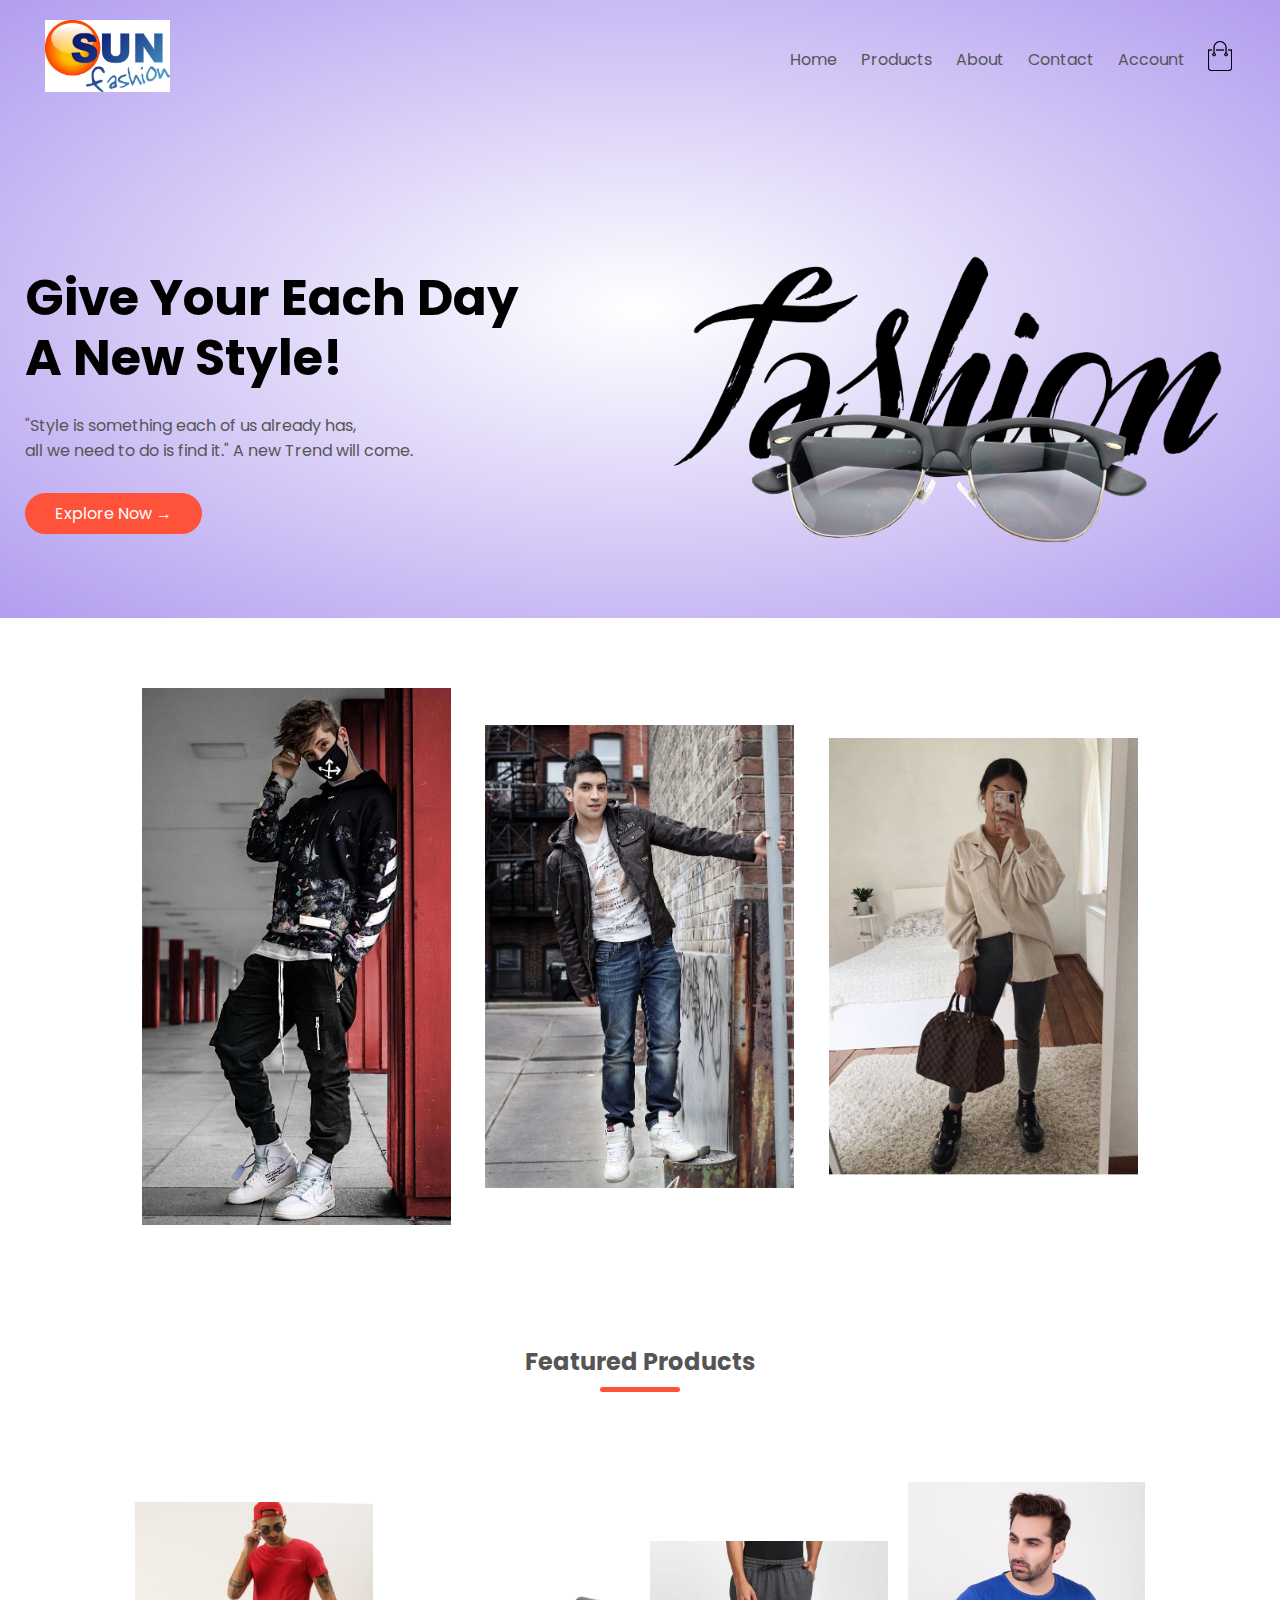
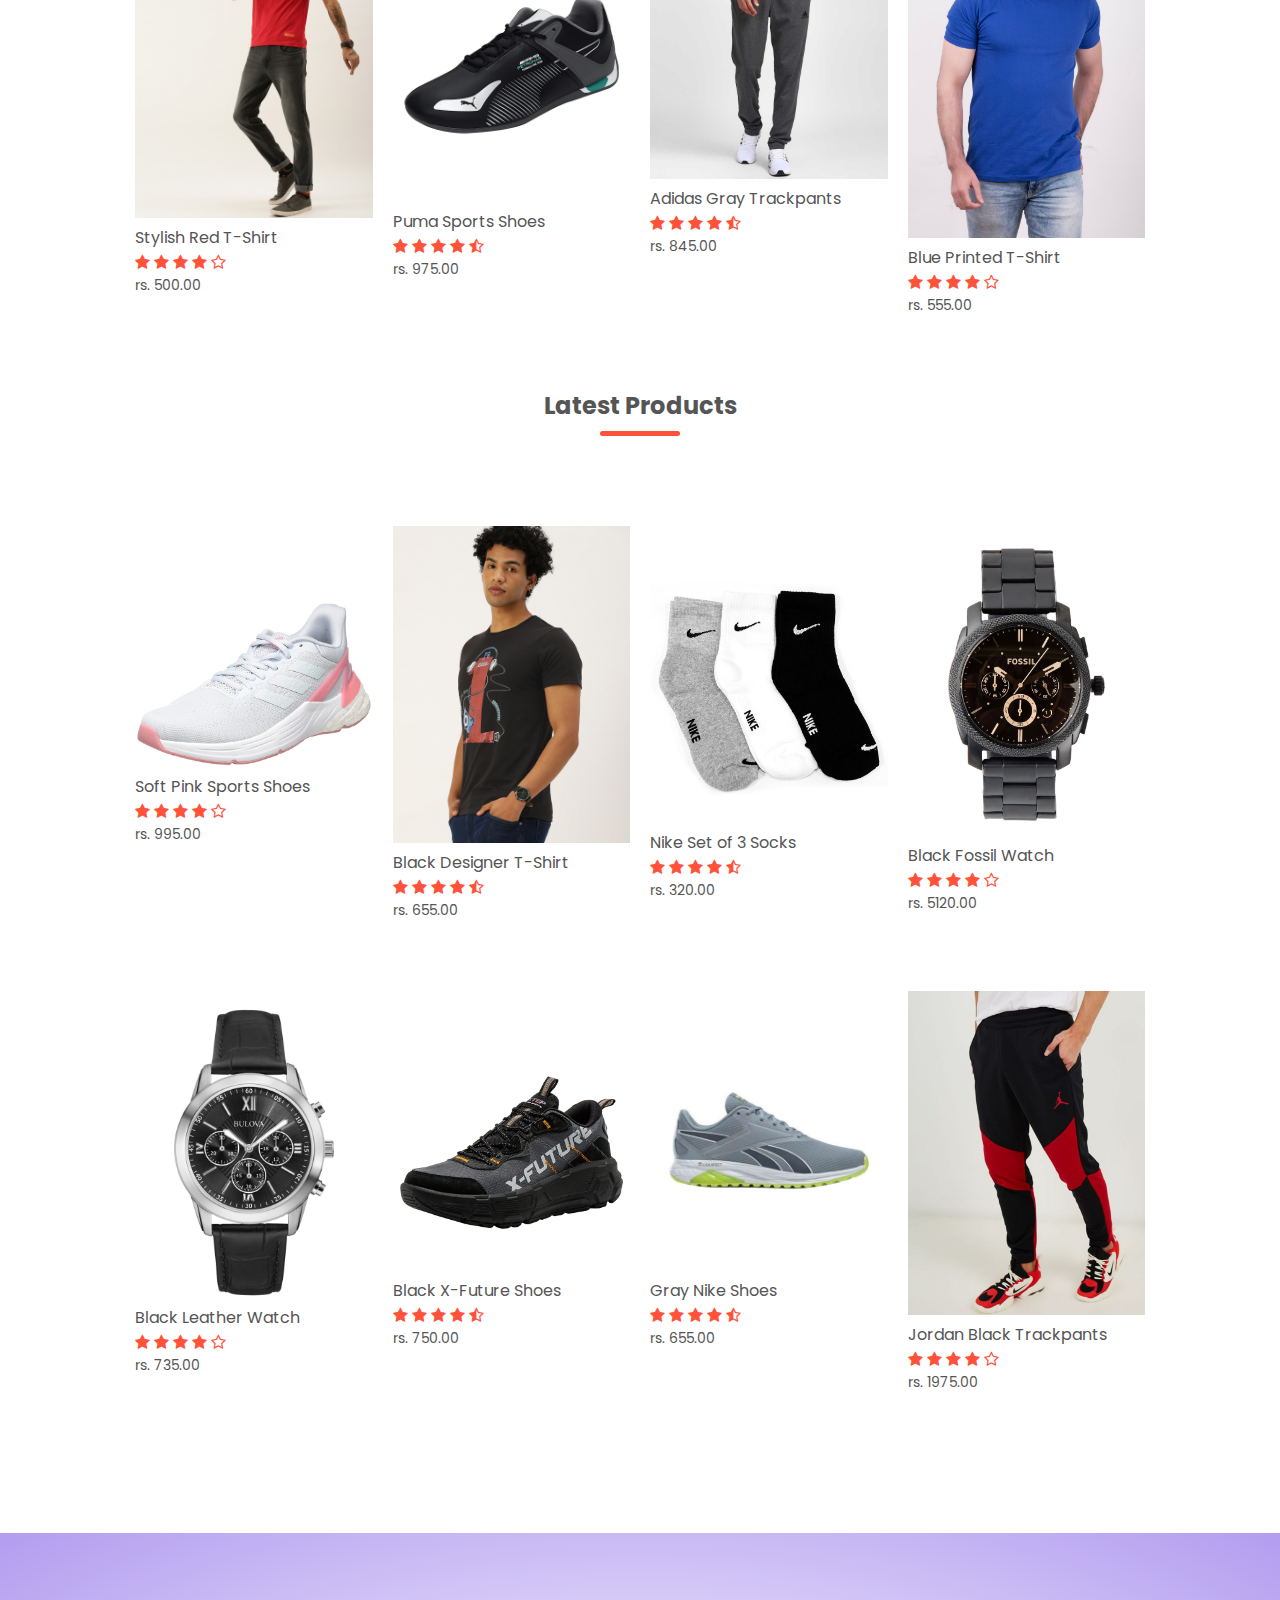
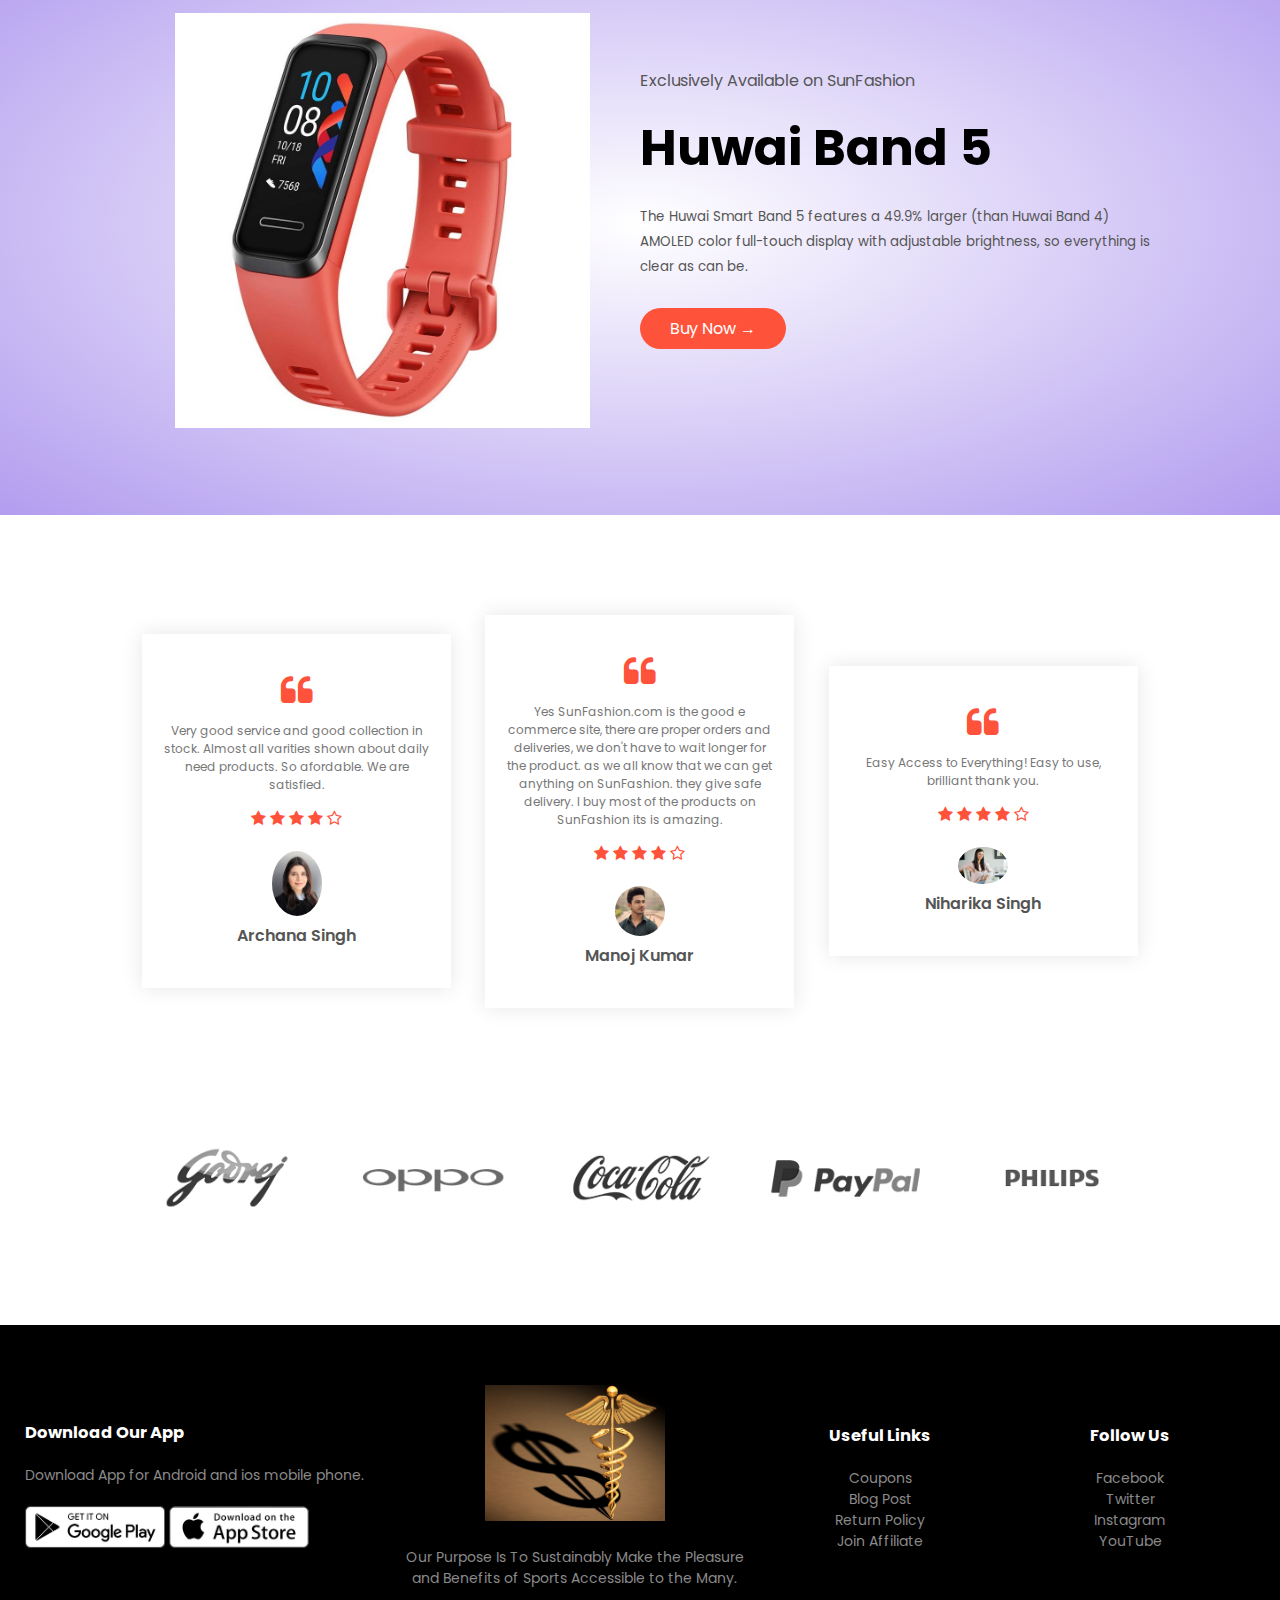
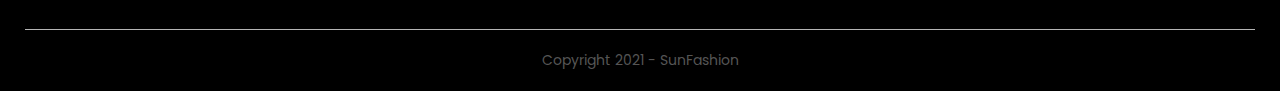
<file: index.html>
<!DOCTYPE html>
<html lang="en">
<head>
    <meta charset="UTF-8">
    <meta name="viewport" content="width=device-width, initial-scale=1.0">
    <title>SunFashion | Ecommerce Website Design</title>
    <link rel="stylesheet" href="style.css">
    <link href="https://fonts.googleapis.com/css2?family=Poppins:wght@200;300;400;500;600;700;800&display=swap" rel="stylesheet">
    <link rel="stylesheet" href="https://stackpath.bootstrapcdn.com/font-awesome/4.7.0/css/font-awesome.min.css">
</head>
<body>
   
   <div class="header">
       <div class="container">
          <div class="navbar">
              <div class="logo">
                  <a href="index.html"><img src="images/logo.png" width="125px"></a>
              </div>
              <nav>
               <ul id="MenuItems">
                   <li><a href="index.html">Home</a></li>
                   <li><a href="products.html">Products</a></li>
                   <li><a href="">About</a></li>
                   <li><a href="">Contact</a></li>
                   <li><a href="account.html">Account</a></li>
               </ul>
              </nav>
              <a href="cart.html"><img src="images/cart.png" width="30px" height="30px"></a>
              <img src="images/menu.png" onclick="menutoggle()" class="menu-icon">
          </div>
           <div class="row">
                <div class="col-2">

                    <h1>Give Your Each Day<br>A New Style!</h1>
                    <p>"Style is something each of us already has,<br> all we need to do is find it." A new Trend will come.</p>
                    <a href="https://www.amazon.in/?&ext_vrnc=hi&tag=googhydrabk1-21&ref=pd_sl_7hz2t19t5c_e&adgrpid=58355126069&hvpone=&hvptwo=&hvadid=486458706470&hvpos=&hvnetw=g&hvrand=11436144297746089980&hvqmt=e&hvdev=c&hvdvcmdl=&hvlocint=&hvlocphy=9061717&hvtargid=kwd-10573980&hydadcr=14453_2154373&gclid=EAIaIQobChMIsJvbqLPn9AIVdJJmAh3BOAMVEAAYASAAEgKIafD_BwE" class="btn">Explore Now &#8594;</a>
                </div>
                <div class="col-2">
                    <img src="images/image1.png">
                </div>
               
           </div>
           
       </div>
       </div>
<!------------------ featured categories --------------->
     <div class="categories">
         <div class="small-container">
           <div class="row">
               <div class="col-3">
                   <img src="images/category-1.jpg">
               </div> 
               <div class="col-3">
                  <img src="images/category-2.jpg">
               </div> 
               <div class="col-3">
                   <img src="images/category-3.jpg">
               </div> 
           </div>
       </div>
     </div>
       
<!-------------- Our Featured Products -------------->
  
  
  <div class="small-container">
        <h2 class="title">Featured Products</h2>
           <div class="row">
               <div class="col-4">
                   
                   <a href="product-details.html"><img src="images/product-1.jpg"></a>
                   <h4><a href="product-details.html">Stylish Red T-Shirt</a></h4>
                   <div class="rating">
                       <i class="fa fa-star"></i>
                       <i class="fa fa-star"></i>
                       <i class="fa fa-star"></i>
                       <i class="fa fa-star"></i>
                       <i class="fa fa-star-o"></i>
                   </div>
                   <p>rs. 500.00</p>
               </div> 
               <div class="col-4">
                   <img src="images/product-2.jpg">
                   <h4>Puma Sports Shoes</h4>
                   <div class="rating">
                       <i class="fa fa-star"></i>
                       <i class="fa fa-star"></i>
                       <i class="fa fa-star"></i>
                       <i class="fa fa-star"></i>
                       <i class="fa fa-star-half-o"></i>
                   </div>
                   <p>rs. 975.00</p>
               </div> 
               <div class="col-4">
                   <img src="images/product-3.jpg">
                   <h4>Adidas Gray Trackpants</h4>
                   <div class="rating">
                       <i class="fa fa-star"></i>
                       <i class="fa fa-star"></i>
                       <i class="fa fa-star"></i>
                       <i class="fa fa-star"></i>
                       <i class="fa fa-star-half-o"></i>
                   </div>
                   <p>rs. 845.00</p>
               </div> 
                <div class="col-4">
                   <img src="images/product-4.jpg">
                   <h4>Blue Printed T-Shirt</h4>
                   <div class="rating">
                       <i class="fa fa-star"></i>
                       <i class="fa fa-star"></i>
                       <i class="fa fa-star"></i>
                       <i class="fa fa-star"></i>
                       <i class="fa fa-star-o"></i>
                   </div>
                   <p>rs. 555.00</p>
               </div> 
           </div>
        <h2 class="title">Latest Products</h2>
             <div class="row">
               <div class="col-4">
                   <img src="images/product-5.jpg">
                   <h4>Soft Pink Sports Shoes</h4>
                   <div class="rating">
                       <i class="fa fa-star"></i>
                       <i class="fa fa-star"></i>
                       <i class="fa fa-star"></i>
                       <i class="fa fa-star"></i>
                       <i class="fa fa-star-o"></i>
                   </div>
                   <p>rs. 995.00</p>
               </div> 
               <div class="col-4">
                   <img src="images/product-6.jpg">
                   <h4>Black Designer T-Shirt</h4>
                   <div class="rating">
                       <i class="fa fa-star"></i>
                       <i class="fa fa-star"></i>
                       <i class="fa fa-star"></i>
                       <i class="fa fa-star"></i>
                       <i class="fa fa-star-half-o"></i>
                   </div>
                   <p>rs. 655.00</p>
               </div> 
               <div class="col-4">
                   <img src="images/product-7.jpg">
                   <h4>Nike Set of 3 Socks</h4>
                   <div class="rating">
                       <i class="fa fa-star"></i>
                       <i class="fa fa-star"></i>
                       <i class="fa fa-star"></i>
                       <i class="fa fa-star"></i>
                       <i class="fa fa-star-half-o"></i>
                   </div>
                   <p>rs. 320.00</p> 
               </div> 
                <div class="col-4">
                   <img src="images/product-8.jpg">
                   <h4>Black Fossil Watch</h4>
                   <div class="rating">
                       <i class="fa fa-star"></i>
                       <i class="fa fa-star"></i>
                       <i class="fa fa-star"></i>
                       <i class="fa fa-star"></i>
                       <i class="fa fa-star-o"></i>
                   </div>
                   <p>rs. 5120.00</p>
               </div> 
           </div>
           <div class="row">
               <div class="col-4">
                   <img src="images/product-9.jpg">
                   <h4>Black Leather Watch</h4>
                   <div class="rating">
                       <i class="fa fa-star"></i>
                       <i class="fa fa-star"></i>
                       <i class="fa fa-star"></i>
                       <i class="fa fa-star"></i>
                       <i class="fa fa-star-o"></i>
                   </div>
                   <p>rs. 735.00</p> 
               </div> 
               <div class="col-4">
                   <img src="images/product-10.jpg">
                   <h4>Black X-Future Shoes</h4>
                   <div class="rating">
                       <i class="fa fa-star"></i>
                       <i class="fa fa-star"></i>
                       <i class="fa fa-star"></i>
                       <i class="fa fa-star"></i>
                       <i class="fa fa-star-half-o"></i>
                   </div>
                   <p>rs. 750.00</p>
               </div> 
               <div class="col-4">
                   <img src="images/product-11.jpg">
                   <h4>Gray Nike Shoes</h4>
                   <div class="rating">
                       <i class="fa fa-star"></i>
                       <i class="fa fa-star"></i>
                       <i class="fa fa-star"></i>
                       <i class="fa fa-star"></i>
                       <i class="fa fa-star-half-o"></i>
                   </div>
                   <p>rs. 655.00</p>
               </div> 
                <div class="col-4">
                   <img src="images/product-12.jpg">
                   <h4>Jordan Black Trackpants</h4>
                   <div class="rating">
                       <i class="fa fa-star"></i>
                       <i class="fa fa-star"></i>
                       <i class="fa fa-star"></i>
                       <i class="fa fa-star"></i>
                       <i class="fa fa-star-o"></i>
                   </div>
                   <p>rs. 1975.00</p>
               </div> 
           </div>
       </div>
       
<!----------offer--------------->
  
   <div class="offer">
       <div class="small-container">
           <div class="row">
           <div class="col-2">
               <img src="images/exclusive.png" class="offer-img">
           </div>
           <div class="col-2">
               <p>Exclusively Available on SunFashion</p>
               <h1>Huwai Band 5</h1>
               <small>The Huwai Smart Band 5 features a 49.9% larger (than Huwai Band 4) AMOLED color full-touch display with adjustable brightness, so everything is clear as can be.</small>
               <br>
               <a href="https://www.amazon.in/?tag=msndeskabkin-21&hvadid=72705283629710&hvqmt=e&hvbmt=be&hvdev=c&ref=pd_sl_7qhce485bd_e" class="btn">Buy Now &#8594;</a>
           </div>
       </div>
       </div>
       
   </div>
   
<!----------testimonial--------------->   
  
   <div class="testimonial">
       <div class="small-container">
       <div class="row">
           <div class="col-3">
                    <i class="fa fa-quote-left"></i>
                      <p>Very good service and good collection in stock. Almost all varities shown about daily need products. So afordable. We are satisfied.</p>
                      <div class="rating">
                           <i class="fa fa-star"></i>
                           <i class="fa fa-star"></i>
                           <i class="fa fa-star"></i>
                           <i class="fa fa-star"></i>
                           <i class="fa fa-star-o"></i>
                       </div>
                       <img src="images/user-1.png">
                       <h3>Archana Singh</h3>
           </div>
            <div class="col-3">
                    <i class="fa fa-quote-left"></i>
                      <p>Yes SunFashion.com is the good e commerce site, there are proper orders and deliveries, we don't have to wait longer for the product. as we all know that we can get anything on SunFashion. they give safe delivery.

I buy most of the products on SunFashion its is amazing.

</p>
                      <div class="rating">
                           <i class="fa fa-star"></i>
                           <i class="fa fa-star"></i>
                           <i class="fa fa-star"></i>
                           <i class="fa fa-star"></i>
                           <i class="fa fa-star-o"></i>
                       </div>
                       <img src="images/user-2.png">
                       <h3>Manoj Kumar</h3>
           </div>
            <div class="col-3">
                    <i class="fa fa-quote-left"></i>
                      <p>Easy Access to Everything! Easy to use, brilliant thank you.</p>
                      <div class="rating">
                           <i class="fa fa-star"></i>
                           <i class="fa fa-star"></i>
                           <i class="fa fa-star"></i>
                           <i class="fa fa-star"></i>
                           <i class="fa fa-star-o"></i>
                       </div>
                       <img src="images/user-3.png">
                       <h3>Niharika Singh</h3>
           </div>
       </div>
       </div>
   </div>
<!----------Brands--------------->     
    <div class="brands">
        <div class="small-container">
            <div class="row">
                <div class="col-5">
                    <img src="images/logo-godrej.png">
                </div>
                <div class="col-5">
                    <img src="images/logo-oppo.png">
                </div>
                <div class="col-5">
                    <img src="images/logo-coca-cola.png">
                </div>
                <div class="col-5">
                    <img src="images/logo-paypal.png">
                </div>
                <div class="col-5">
                    <img src="images/logo-philips.png">
                </div>
            </div>
        </div>
    </div>
<!----------Footer---------------> 

<div class="footer">
    <div class="container">
        <div class="row">
            <div class="footer-col1">
               <h3>Download Our App</h3>
                <p>Download App for Android and ios mobile phone.</p>
                <div class="app-logo">
                    <img src="images/play-store.png">
                    <img src="images/app-store.png">
                </div>
            </div>
            <div class="footer-col2">
               <img src="images/logo-white.png">
                <p>Our Purpose Is To Sustainably Make the Pleasure and Benefits of Sports Accessible to the Many.</p>
            </div>
            <div class="footer-col3">
               <h3>Useful Links</h3>
                <ul>
                    <li>Coupons</li>
                    <li>Blog Post</li>
                    <li>Return Policy</li>
                    <li>Join Affiliate</li>
                </ul>
            </div>
            <div class="footer-col4">
               <h3>Follow Us</h3>
                <ul>
                    <li>Facebook</li>
                    <li>Twitter<li>
                    <li>Instagram</li>
                    <li>YouTube</li>
                </ul>
            </div>
        </div>
        <hr>
        <p class="copyright"><a href="https://www.amazon.in/?tag=msndeskabkin-21&hvadid=72705283629710&hvqmt=e&hvbmt=be&hvdev=c&ref=pd_sl_7qhce485bd_e">Copyright 2021 - SunFashion</a></p>
    </div>
    
</div>



<!-------------js for toggle menu-------------->

<script>
    
    var MenuItems = document.getElementById("MenuItems");
    
    MenuItems.style.maxHeight = "0px";
    
    function menutoggle()
    {
        if(MenuItems.style.maxHeight == "0px")
            {
                MenuItems.style.maxHeight = "200px";
            }else
            {
                MenuItems.style.maxHeight = "0px"
            } 
    }
    
</script>



</body>
</html>
</file>
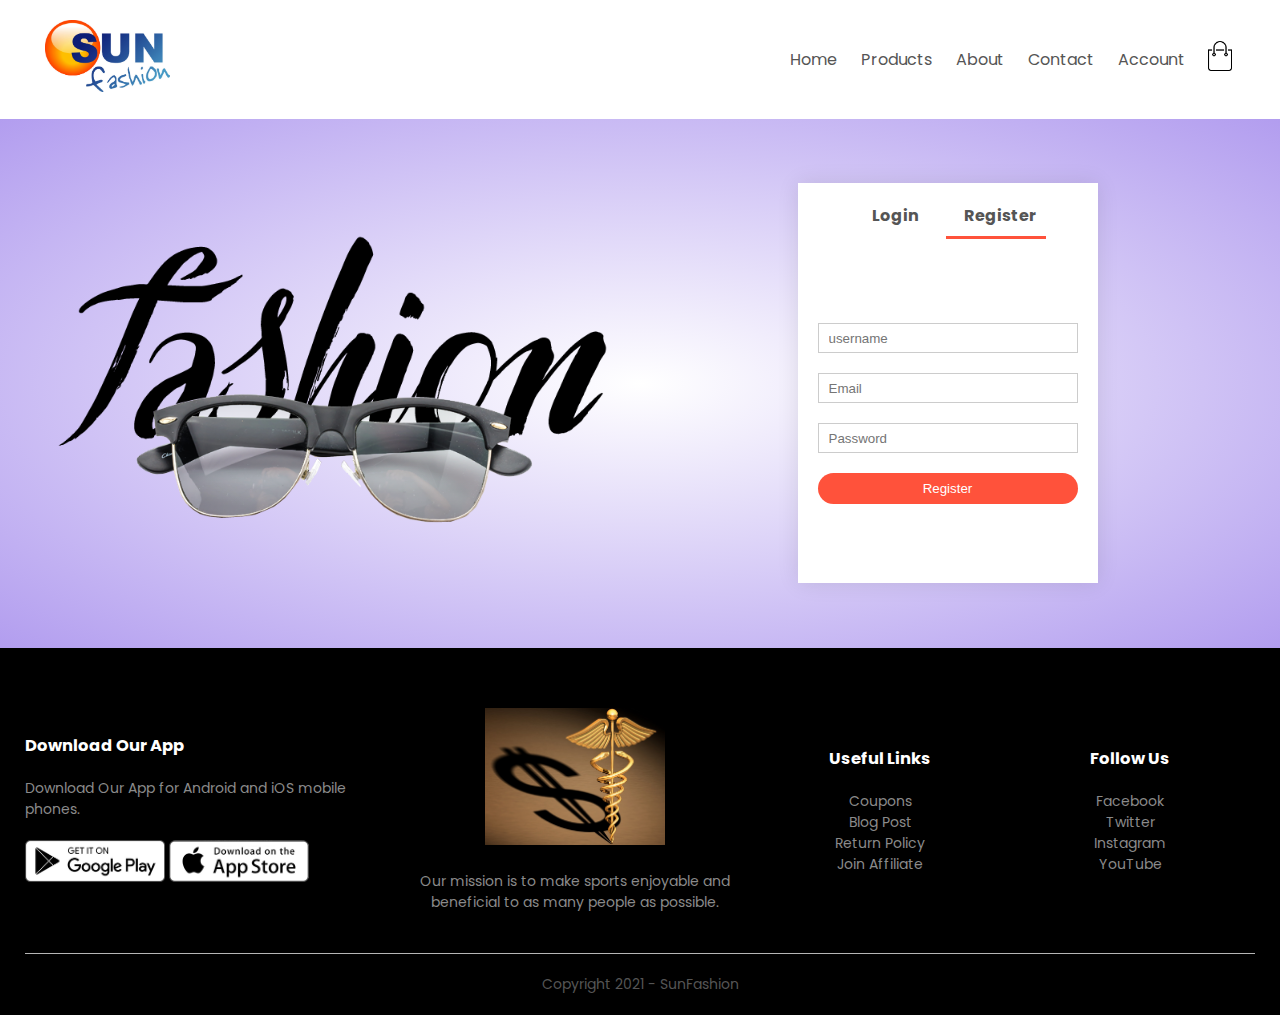
<file: account.html>
<!DOCTYPE html>
<html lang="en">
<head>
    <meta charset="UTF-8">
    <meta name="viewport" content="width=device-width, initial-scale=1.0">
    <title>Account - SunFashion | Ecommerce Website Design</title>
    <link rel="stylesheet" href="style.css">
    <link href="https://fonts.googleapis.com/css2?family=Poppins:wght@200;300;400;500;600;700;800&display=swap" rel="stylesheet">
    <link rel="stylesheet" href="https://stackpath.bootstrapcdn.com/font-awesome/4.7.0/css/font-awesome.min.css">
</head>
<body>
       <div class="container">
          <div class="navbar">
              <div class="logo">
                  <a href="index.html"><img src="images/logo.png" width="125px"></a>
              </div>
              <nav>
               <ul id="MenuItems">
                   <li><a href="index.html">Home</a></li>
                   <li><a href="products.html">Products</a></li>
                   <li><a href="">About</a></li>
                   <li><a href="">Contact</a></li>
                   <li><a href="account.html">Account</a></li>
               </ul>
              </nav>
              <a href="cart.html"><img src="images/cart.png" width="30px" height="30px"></a>
              <img src="images/menu.png" onclick="menutoggle()" class="menu-icon">
          </div>
          
          
       </div>
       
       
<!--------------Cart Items details--------------->
<div class="accout-page">
    <div class="container">
  
       <div class="row">
         
          <div class="col-2">
             <img src="images/image1.png" width="100%">
          </div>
          
           <div class="col-2">
              <div class="form-container">
                 <div class="form-btn">
                     <span onclick="login()">Login</span>
                     <span onclick="register()">Register</span>
                     <hr id="indicator">
                 </div>
                 
               <form id="LoginForm">
                   <input type="text" placeholder="username">
                   <input type="password" placeholder="Password">
                   <button type="submit" class="btn">Login</button>
                   <a href="">Forgot password</a>
               </form>

               <form id="RegForm">
                   <input type="text" placeholder="username">
                   <input type="email" placeholder="Email">
                   <input type="password" placeholder="Password">
                   <button type="submit" class="btn">Register</button>
               </form>
              </div>
           </div>
       </div>
</div>
</div>

<!----------Footer---------------> 

<div class="footer">
    <div class="container">
        <div class="row">
            <div class="footer-col1">
               <h3>Download Our App</h3>
                <p>Download Our App for Android and iOS mobile phones.</p>
                <div class="app-logo">
                    <img src="images/play-store.png">
                    <img src="images/app-store.png">
                </div>
            </div>
            <div class="footer-col2">
               <img src="images/logo-white.png">
                <p>Our mission is to make sports enjoyable and beneficial to as many people as possible.</p>
            </div>
            <div class="footer-col3">
               <h3>Useful Links</h3>
                <ul>
                    <li>Coupons</li>
                    <li>Blog Post</li>
                    <li>Return Policy</li>
                    <li>Join Affiliate</li>
                </ul>
            </div>
            <div class="footer-col4">
               <h3>Follow Us</h3>
                <ul>
                    <li>Facebook</li>
                    <li>Twitter<li>
                    <li>Instagram</li>
                    <li>YouTube</li>
                </ul>
            </div>
        </div>
        <hr>
        <p class="copyright"><a href="https://www.amazon.in/?tag=msndeskabkin-21&hvadid=72705283629710&hvqmt=e&hvbmt=be&hvdev=c&ref=pd_sl_7qhce485bd_e">Copyright 2021 - SunFashion</a></p>
    </div>
</div>

<!-------------js for toggle menu-------------->

<script>
    var MenuItems = document.getElementById("MenuItems");
    
    MenuItems.style.maxHeight = "0px";
    
    function menutoggle()
    {
        if(MenuItems.style.maxHeight == "0px")
            {
                MenuItems.style.maxHeight = "200px";
            }else
            {
                MenuItems.style.maxHeight = "0px"
            } 
    }
     
</script>
<!------------------- form toggle ----------->
    <script>
        var LoginForm = document.getElementById("LoginForm");
        var RegForm = document.getElementById("RegForm");
        var Indicator = document.getElementById("indicator");
        
        function register(){
                RegForm.style.transform = "translateX(0px)";
                LoginForm.style.transform = "translateX(0px)";
                Indicator.style.transform = "translateX(100px)"
            };
        function login(){
                RegForm.style.transform = "translateX(300px)";
                LoginForm.style.transform = "translateX(300px)";
                Indicator.style.transform = "translateX(0px)"
            };
            
    </script>
    
    
    
</body>
</html>
</file>
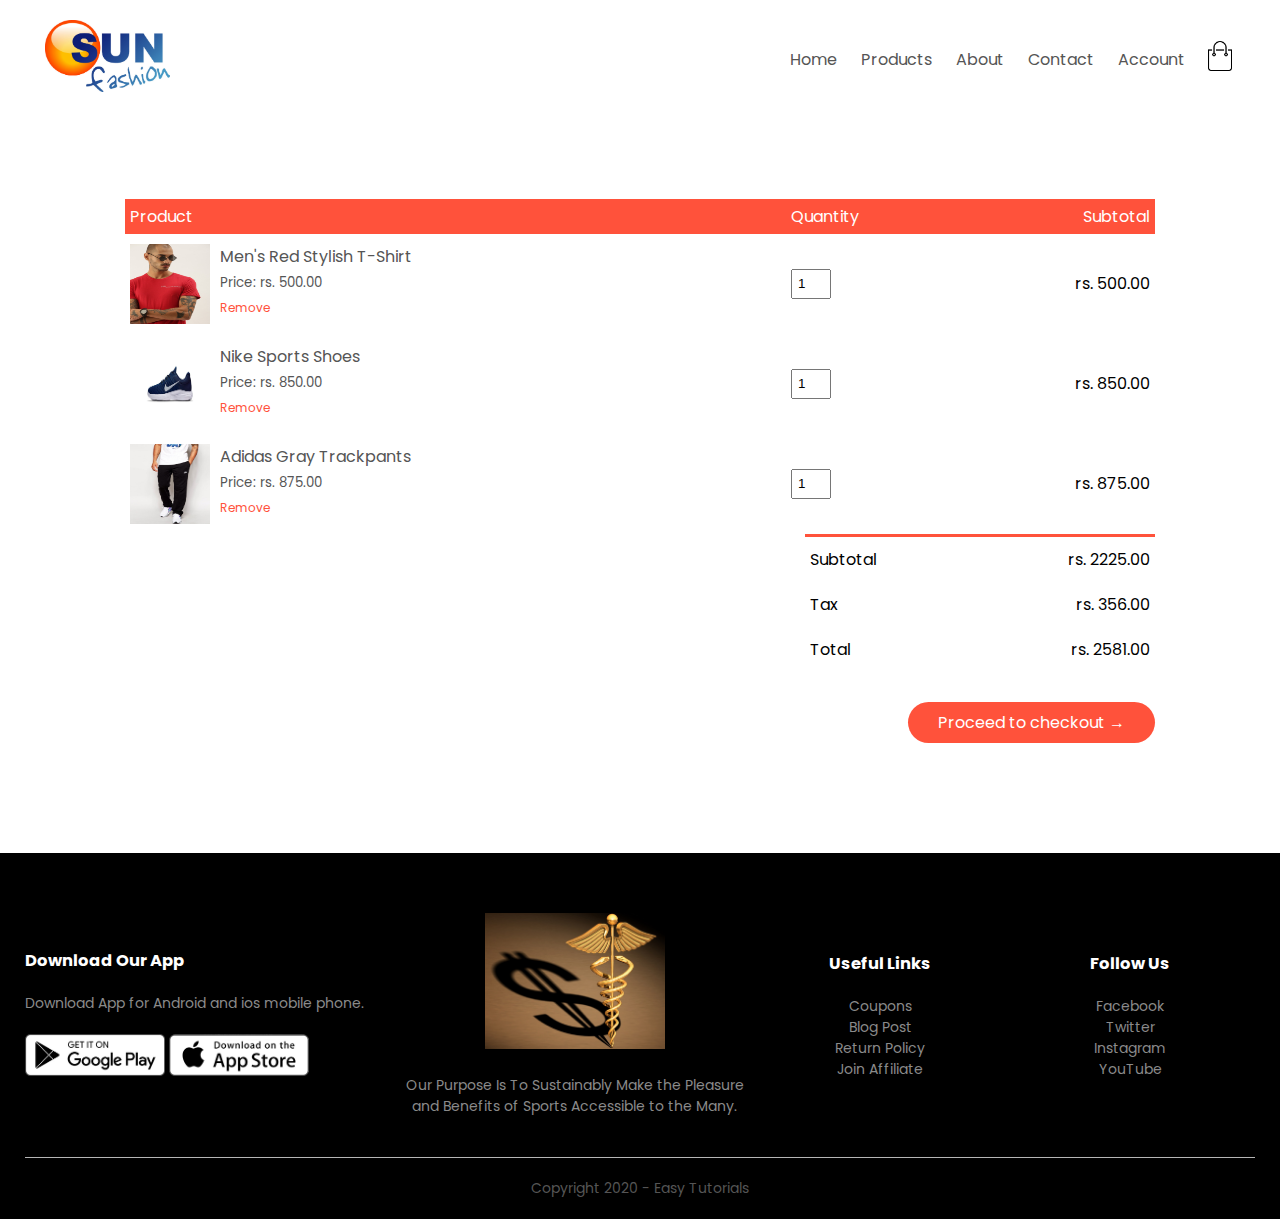
<file: cart.html>
<!DOCTYPE html>
<html lang="en">
<head>
    <meta charset="UTF-8">
    <meta name="viewport" content="width=device-width, initial-scale=1.0">
    <title>My Cart - SunFashion | Ecommerce Website Design</title>
    <link rel="stylesheet" href="style.css">
    <link href="https://fonts.googleapis.com/css2?family=Poppins:wght@200;300;400;500;600;700;800&display=swap" rel="stylesheet">
    <link rel="stylesheet" href="https://stackpath.bootstrapcdn.com/font-awesome/4.7.0/css/font-awesome.min.css">
</head>
<body>
       <div class="container">
          <div class="navbar">
              <div class="logo">
                  <a href="index.html"><img src="images/logo.png" width="125px"></a>
              </div>
              <nav>
               <ul id="MenuItems">
                   <li><a href="index.html">Home</a></li>
                   <li><a href="products.html">Products</a></li>
                   <li><a href="">About</a></li>
                   <li><a href="">Contact</a></li>
                   <li><a href="account.html">Account</a></li>
               </ul>
              </nav>
              <a href="cart.html"><img src="images/cart.png" width="30px" height="30px"></a>
              <img src="images/menu.png" onclick="menutoggle()" class="menu-icon">
          </div>
          
       </div>
       
       
<!--------------Cart Items details--------------->
<div class="small-container cart-page">
   
   <table>
       <tr>
           <th>Product</th>
           <th>Quantity</th>
           <th>Subtotal</th>
       </tr>

       <tr>
           <td>
               <div class="cart-info">
                   <img src="images/buy-1.jpg">
                   <div>
                       <p>Men's Red Stylish T-Shirt</p>
                       <small>Price: rs. 500.00</small><br>
                       <a href="">Remove</a>
                   </div>
               </div>
           </td>
           <td><input type="number" value="1"></td>
           <td>rs. 500.00</td>
       </tr>
       <tr>
           <td>
               <div class="cart-info">
                   <img src="images/buy-2.jpg">
                   <div>
                       <p>Nike Sports Shoes</p>
                       <small>Price: rs. 850.00</small><br>
                       <a href="">Remove</a>
                   </div>
               </div>
           </td>
           <td><input type="number" value="1"></td>
           <td>rs. 850.00</td>
       </tr>
       <tr>
           <td>
               <div class="cart-info">
                   <img src="images/buy-3.jpg">
                   <div>
                       <p>Adidas Gray Trackpants</p>
                       <small>Price: rs. 875.00</small><br>
                       <a href="">Remove</a>
                   </div>
               </div>
           </td>
           <td><input type="number" value="1"></td>
           <td>rs. 875.00</td>
       </tr>
   </table>
    
    <div class="total-price">
        <table>
            <tr>
                <td>Subtotal</td>
                <td>rs. 2225.00</td>
            </tr>
            <tr>
                <td>Tax</td>
                <td>rs. 356.00</td>
            </tr>
            <tr>
                <td>Total</td>
                <td>rs. 2581.00</td>
            </tr>
            
        </table>
    </div>
    <div class="total-price">
        <a href="#" class="btn">Proceed to checkout &#8594;</a>
    </div>
    
</div>

<!----------Footer---------------> 

<div class="footer">
    <div class="container">
        <div class="row">
            <div class="footer-col1">
               <h3>Download Our App</h3>
                <p>Download App for Android and ios mobile phone.</p>
                <div class="app-logo">
                    <img src="images/play-store.png">
                    <img src="images/app-store.png">
                </div>
            </div>
            <div class="footer-col2">
               <img src="images/logo-white.png">
                <p>Our Purpose Is To Sustainably Make the Pleasure and Benefits of Sports Accessible to the Many.</p>
            </div>
            <div class="footer-col3">
               <h3>Useful Links</h3>
                <ul>
                    <li>Coupons</li>
                    <li>Blog Post</li>
                    <li>Return Policy</li>
                    <li>Join Affiliate</li>
                </ul>
            </div>
            <div class="footer-col4">
               <h3>Follow Us</h3>
                <ul>
                    <li>Facebook</li>
                    <li>Twitter<li>
                    <li>Instagram</li>
                    <li>YouTube</li>
                </ul>
            </div>
        </div>
        <hr>
        <p class="copyright"><a href="https://www.youtube.com/c/EasyTutorialsVideo?sub_confirmation=1">Copyright 2020 - Easy Tutorials</a></p>
    </div>
    
</div>



<!-------------js for toggle menu-------------->

<script>
    
    var MenuItems = document.getElementById("MenuItems");
    
    MenuItems.style.maxHeight = "0px";
    
    function menutoggle()
    {
        if(MenuItems.style.maxHeight == "0px")
            {
                MenuItems.style.maxHeight = "200px";
            }else
            {
                MenuItems.style.maxHeight = "0px"
            } 
    }
    
    
</script>



</body>
</html>
</file>
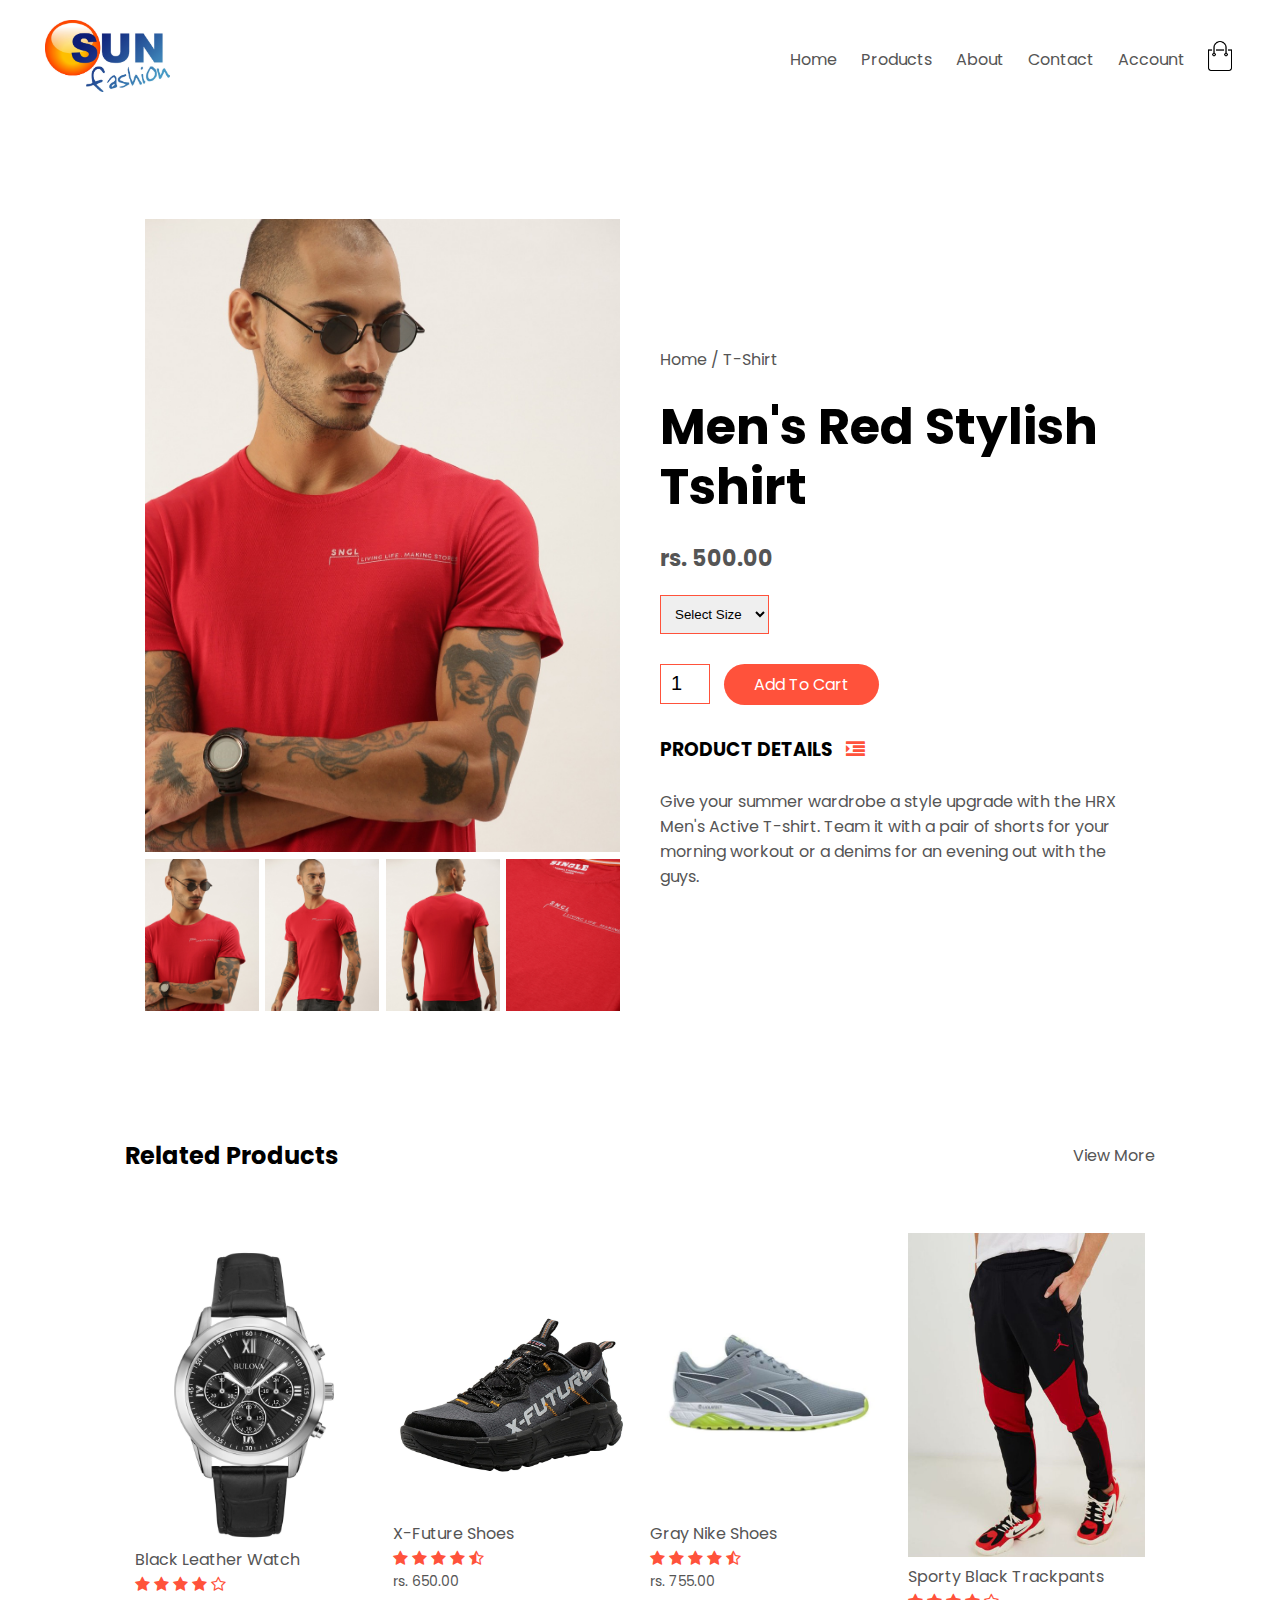
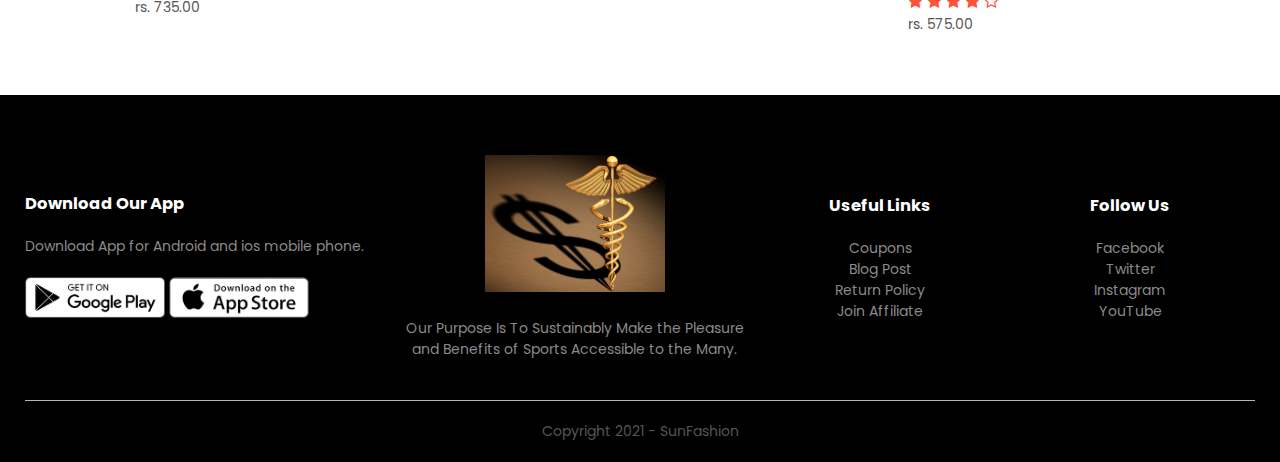
<file: product-details.html>
<!DOCTYPE html>
<html lang="en">
<head>
    <meta charset="UTF-8">
    <meta name="viewport" content="width=device-width, initial-scale=1.0">
    <title>T-Shirt - SunFashion | Ecommerce Website Design</title>
    <link rel="stylesheet" href="style.css">
    <link href="https://fonts.googleapis.com/css2?family=Poppins:wght@200;300;400;500;600;700;800&display=swap" rel="stylesheet">
    <link rel="stylesheet" href="https://stackpath.bootstrapcdn.com/font-awesome/4.7.0/css/font-awesome.min.css">
</head>
<body>
       <div class="container">
          <div class="navbar">
              <div class="logo">
                  <a href="index.html"><img src="images/logo.png" width="125px"></a>
              </div>
              <nav>
               <ul id="MenuItems">
                   <li><a href="index.html">Home</a></li>
                   <li><a href="products.html">Products</a></li>
                   <li><a href="">About</a></li>
                   <li><a href="">Contact</a></li>
                   <li><a href="account.html">Account</a></li>
               </ul>
              </nav>
              <a href="cart.html"><img src="images/cart.png" width="30px" height="30px"></a>
              <img src="images/menu.png" onclick="menutoggle()" class="menu-icon">
          </div>
          
       </div>
       
       
<!--------------single-product--------------->
<div class="small-container single-product">
    <div class="row">
        <div class="col-2">
            <img src="images/gallery-1.jpg" width="100%" id="ProductImg">
            <div class="small-img-row">
               <div class="small-img-col">
                   <img src="images/gallery-1.jpg" class="small-img" width="100%">
               </div>
               <div class="small-img-col">
                   <img src="images/gallery-2.jpg" class="small-img" width="100%">
               </div>
               <div class="small-img-col">
                   <img src="images/gallery-3.jpg" class="small-img" width="100%">
               </div>
               <div class="small-img-col">
                   <img src="images/gallery-4.jpg" class="small-img" width="100%">
               </div>
    
            </div>
            
        </div>
        <div class="col-2">
            <p>Home / T-Shirt</p>
            <h1>Men's Red Stylish Tshirt</h1>
            <h4>rs. 500.00</h4>
            
            <select>
               <option>Select Size</option>
               <option>XXL</option>
               <option>XL</option>
               <option>Large</option>
               <option>Midium</option>
               <option>Small</option>
           </select>
            
            <input type="number" value="1">
            <a href="cart.html" class="btn">Add To Cart</a>
            
            <h3>PRODUCT DETAILS <i class="fa fa-indent"></i></h3>
            <br>
            <p>Give your summer wardrobe a style upgrade with the HRX Men's Active T-shirt. Team it with a pair of shorts for your morning workout or a denims for an evening out with the guys.</p>
        </div>
    </div>
</div>
<!----------------- title -------------->
<div class="small-container">
   <div class="row row-2">
       <h2>Related Products</h2>
       <p>View More</p>
   </div>
    
</div>
    
<!-------------- Our Products -------------->
<div class="small-container">
         
             <div class="row">
               <div class="col-4">
                   <img src="images/product-9.jpg">
                   <h4>Black Leather Watch</h4>
                   <div class="rating">
                       <i class="fa fa-star"></i>
                       <i class="fa fa-star"></i>
                       <i class="fa fa-star"></i>
                       <i class="fa fa-star"></i>
                       <i class="fa fa-star-o"></i>
                   </div>
                   <p>rs. 735.00</p> 
               </div> 
               <div class="col-4">
                   <img src="images/product-10.jpg">
                   <h4>X-Future Shoes</h4>
                   <div class="rating">
                       <i class="fa fa-star"></i>
                       <i class="fa fa-star"></i>
                       <i class="fa fa-star"></i>
                       <i class="fa fa-star"></i>
                       <i class="fa fa-star-half-o"></i>
                   </div>
                   <p>rs. 650.00</p>
               </div> 
               <div class="col-4">
                   <img src="images/product-11.jpg">
                   <h4>Gray Nike Shoes</h4>
                   <div class="rating">
                       <i class="fa fa-star"></i>
                       <i class="fa fa-star"></i>
                       <i class="fa fa-star"></i>
                       <i class="fa fa-star"></i>
                       <i class="fa fa-star-half-o"></i>
                   </div>
                   <p>rs. 755.00</p>
               </div> 
                <div class="col-4">
                   <img src="images/product-12.jpg">
                   <h4>Sporty Black Trackpants</h4>
                   <div class="rating">
                       <i class="fa fa-star"></i>
                       <i class="fa fa-star"></i>
                       <i class="fa fa-star"></i>
                       <i class="fa fa-star"></i>
                       <i class="fa fa-star-o"></i>
                   </div>
                   <p>rs. 575.00</p>
               </div> 
           </div>
           
       </div>
  
     
   
<!----------Footer---------------> 

<div class="footer">
    <div class="container">
        <div class="row">
            <div class="footer-col1">
               <h3>Download Our App</h3>
                <p>Download App for Android and ios mobile phone.</p>
                <div class="app-logo">
                    <img src="images/play-store.png">
                    <img src="images/app-store.png">
                </div>
            </div>
            <div class="footer-col2">
               <img src="images/logo-white.png">
                <p>Our Purpose Is To Sustainably Make the Pleasure and Benefits of Sports Accessible to the Many.</p>
            </div>
            <div class="footer-col3">
               <h3>Useful Links</h3>
                <ul>
                    <li>Coupons</li>
                    <li>Blog Post</li>
                    <li>Return Policy</li>
                    <li>Join Affiliate</li>
                </ul>
            </div>
            <div class="footer-col4">
               <h3>Follow Us</h3>
                <ul>
                    <li>Facebook</li>
                    <li>Twitter<li>
                    <li>Instagram</li>
                    <li>YouTube</li>
                </ul>
            </div>
        </div>
        <hr>
        <p class="copyright"><a href="https://www.amazon.in/?tag=msndeskabkin-21&hvadid=72705283629710&hvqmt=e&hvbmt=be&hvdev=c&ref=pd_sl_7qhce485bd_e">Copyright 2021 - SunFashion</a></p>
    </div>
    
</div>



<!-------------js for toggle menu-------------->

<script>
    
    var MenuItems = document.getElementById("MenuItems");
    
    MenuItems.style.maxHeight = "0px";
    
    function menutoggle()
    {
        if(MenuItems.style.maxHeight == "0px")
            {
                MenuItems.style.maxHeight = "200px";
            }else
            {
                MenuItems.style.maxHeight = "0px"
            } 
    }
    
//-------------Produc Gallery------------
    
    var ProductImg = document.getElementById("ProductImg");
    
    var SmallImg = document.getElementsByClassName("small-img");
       
 
        SmallImg[0].onclick = function()
        {
            ProductImg.src = SmallImg[0].src;
        }
        SmallImg[1].onclick = function()
        {
            ProductImg.src = SmallImg[1].src;
        
        }
        SmallImg[2].onclick = function()
        {
            ProductImg.src = SmallImg[2].src;
        
        }
        SmallImg[3].onclick = function()
        {
            ProductImg.src = SmallImg[3].src;
        
        }

  //-------------End Produc Gallery------------  
    
    
    
    
</script>



</body>
</html>
</file>
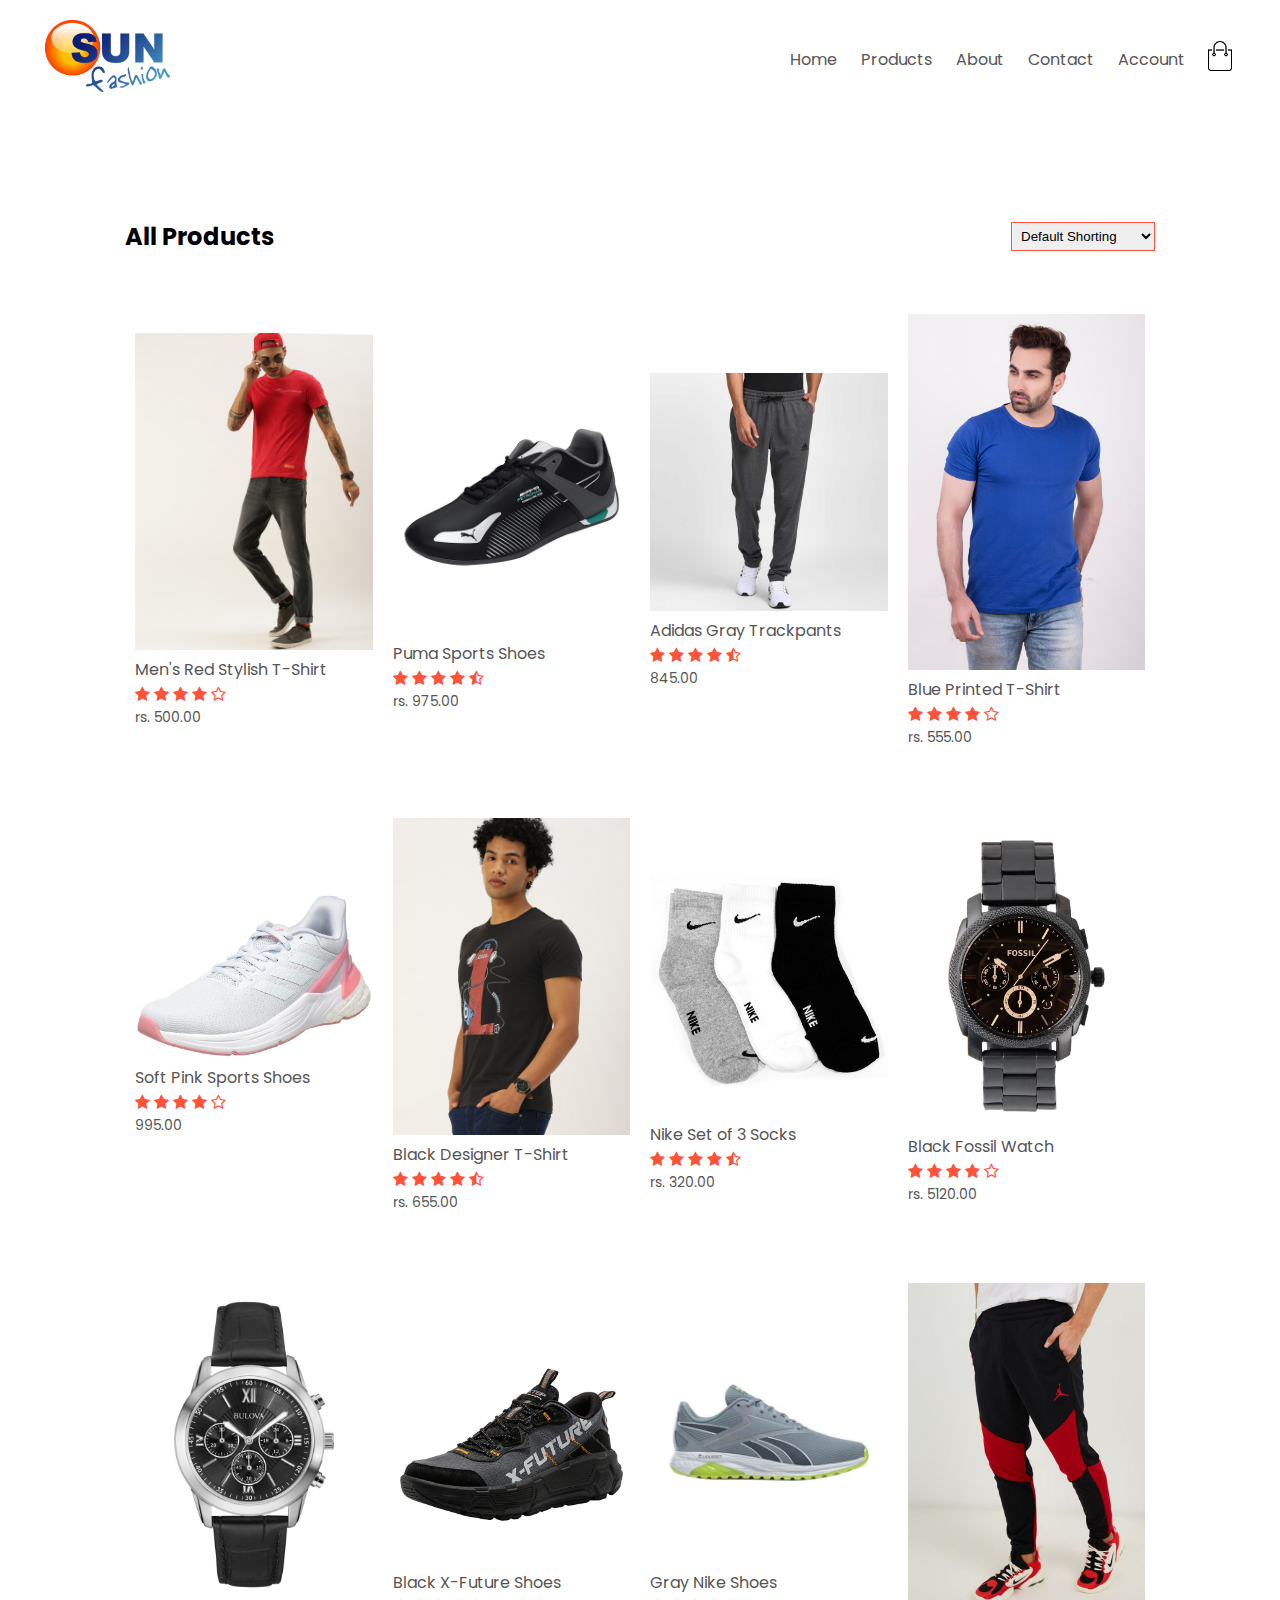
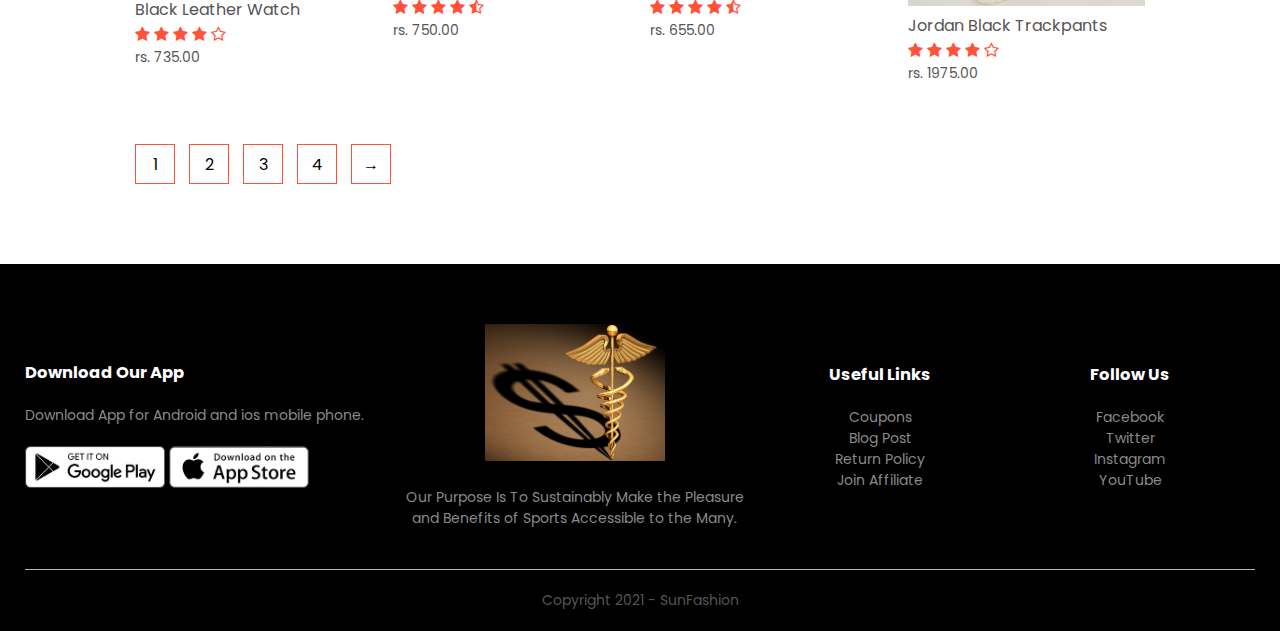
<file: products.html>
<!DOCTYPE html>
<html lang="en">
<head>
    <meta charset="UTF-8">
    <meta name="viewport" content="width=device-width, initial-scale=1.0">
    <title>All Products - SunFashion | Ecommerce Website Design</title>
    <link rel="stylesheet" href="style.css">
    <link href="https://fonts.googleapis.com/css2?family=Poppins:wght@200;300;400;500;600;700;800&display=swap" rel="stylesheet">
    <link rel="stylesheet" href="https://stackpath.bootstrapcdn.com/font-awesome/4.7.0/css/font-awesome.min.css">
</head>
<body>
       <div class="container">
          <div class="navbar">
              <div class="logo">
                  <a href="index.html"><img src="images/logo.png" width="125px"></a>
              </div>
              <nav>
               <ul id="MenuItems">
                   <li><a href="index.html">Home</a></li>
                   <li><a href="products.html">Products</a></li>
                   <li><a href="">About</a></li>
                   <li><a href="">Contact</a></li>
                   <li><a href="account.html">Account</a></li>
               </ul>
              </nav>
              <a href="cart.html"><img src="images/cart.png" width="30px" height="30px"></a>
              <img src="images/menu.png" onclick="menutoggle()" class="menu-icon">
          </div>
          
       </div>
<!----------------- title -------------->
<div class="small-container">
   <div class="row row-2">
       <h2>All Products</h2>
       <select>
           <option>Default Shorting</option>
           <option>Short by price</option>
           <option>Short by popularity</option>
           <option>Short by rating</option>
           <option>Short by sale</option>
       </select>
   </div>
    
             
           <div class="row">
               <div class="col-4">
                   
                   <a href="product-details.html"><img src="images/product-1.jpg"></a>
                   <h4><a href="product-details.html">Men's Red Stylish T-Shirt</a></h4>
                   <div class="rating">
                       <i class="fa fa-star"></i>
                       <i class="fa fa-star"></i>
                       <i class="fa fa-star"></i>
                       <i class="fa fa-star"></i>
                       <i class="fa fa-star-o"></i>
                   </div>
                   <p>rs. 500.00</p>
               </div> 
               <div class="col-4">
                   <img src="images/product-2.jpg">
                   <h4>Puma Sports Shoes</h4>
                   <div class="rating">
                       <i class="fa fa-star"></i>
                       <i class="fa fa-star"></i>
                       <i class="fa fa-star"></i>
                       <i class="fa fa-star"></i>
                       <i class="fa fa-star-half-o"></i>
                   </div>
                   <p>rs. 975.00</p>
               </div> 
               <div class="col-4">
                   <img src="images/product-3.jpg">
                   <h4>Adidas Gray Trackpants</h4>
                   <div class="rating">
                       <i class="fa fa-star"></i>
                       <i class="fa fa-star"></i>
                       <i class="fa fa-star"></i>
                       <i class="fa fa-star"></i>
                       <i class="fa fa-star-half-o"></i>
                   </div>
                   <p>845.00</p>
               </div> 
                <div class="col-4">
                   <img src="images/product-4.jpg">
                   <h4>Blue Printed T-Shirt</h4>
                   <div class="rating">
                       <i class="fa fa-star"></i>
                       <i class="fa fa-star"></i>
                       <i class="fa fa-star"></i>
                       <i class="fa fa-star"></i>
                       <i class="fa fa-star-o"></i>
                   </div>
                   <p>rs. 555.00</p>
               </div> 
           </div>
            
             <div class="row">
               <div class="col-4">
                   <img src="images/product-5.jpg">
                   <h4>Soft Pink Sports Shoes</h4>
                   <div class="rating">
                       <i class="fa fa-star"></i>
                       <i class="fa fa-star"></i>
                       <i class="fa fa-star"></i>
                       <i class="fa fa-star"></i>
                       <i class="fa fa-star-o"></i>
                   </div>
                   <p>995.00</p>
               </div> 
               <div class="col-4">
                   <img src="images/product-6.jpg">
                   <h4>Black Designer T-Shirt</h4>
                   <div class="rating">
                       <i class="fa fa-star"></i>
                       <i class="fa fa-star"></i>
                       <i class="fa fa-star"></i>
                       <i class="fa fa-star"></i>
                       <i class="fa fa-star-half-o"></i>
                   </div>
                   <p>rs. 655.00</p>
               </div> 
               <div class="col-4">
                   <img src="images/product-7.jpg">
                   <h4>Nike Set of 3 Socks</h4>
                   <div class="rating">
                       <i class="fa fa-star"></i>
                       <i class="fa fa-star"></i>
                       <i class="fa fa-star"></i>
                       <i class="fa fa-star"></i>
                       <i class="fa fa-star-half-o"></i>
                   </div>
                   <p>rs. 320.00</p> 
               </div> 
                <div class="col-4">
                   <img src="images/product-8.jpg">
                   <h4>Black Fossil Watch</h4>
                   <div class="rating">
                       <i class="fa fa-star"></i>
                       <i class="fa fa-star"></i>
                       <i class="fa fa-star"></i>
                       <i class="fa fa-star"></i>
                       <i class="fa fa-star-o"></i>
                   </div>
                   <p>rs. 5120.00</p>
               </div> 
           </div>
           
           <div class="row">
               <div class="col-4">
                   <img src="images/product-9.jpg">
                   <h4>Black Leather Watch</h4>
                   <div class="rating">
                       <i class="fa fa-star"></i>
                       <i class="fa fa-star"></i>
                       <i class="fa fa-star"></i>
                       <i class="fa fa-star"></i>
                       <i class="fa fa-star-o"></i>
                   </div>
                   <p>rs. 735.00</p> 
               </div> 
               <div class="col-4">
                   <img src="images/product-10.jpg">
                   <h4>Black X-Future Shoes</h4>
                   <div class="rating">
                       <i class="fa fa-star"></i>
                       <i class="fa fa-star"></i>
                       <i class="fa fa-star"></i>
                       <i class="fa fa-star"></i>
                       <i class="fa fa-star-half-o"></i>
                   </div>
                   <p>rs. 750.00</p>
               </div> 
               <div class="col-4">
                   <img src="images/product-11.jpg">
                   <h4>Gray Nike Shoes</h4>
                   <div class="rating">
                       <i class="fa fa-star"></i>
                       <i class="fa fa-star"></i>
                       <i class="fa fa-star"></i>
                       <i class="fa fa-star"></i>
                       <i class="fa fa-star-half-o"></i>
                   </div>
                   <p>rs. 655.00</p>
               </div> 
                <div class="col-4">
                   <img src="images/product-12.jpg">
                   <h4>Jordan Black Trackpants</h4>
                   <div class="rating">
                       <i class="fa fa-star"></i>
                       <i class="fa fa-star"></i>
                       <i class="fa fa-star"></i>
                       <i class="fa fa-star"></i>
                       <i class="fa fa-star-o"></i>
                   </div>
                   <p>rs. 1975.00</p>
               </div> 
           </div>
           
           <div class="page-btn">
              <span>1</span>
              <span>2</span>
              <span>3</span>
              <span>4</span>
              <span>&#8594;</span>
          </div>
</div>
    
<!----------Footer---------------> 

<div class="footer">
    <div class="container">
        <div class="row">
            <div class="footer-col1">
               <h3>Download Our App</h3>
                <p>Download App for Android and ios mobile phone.</p>
                <div class="app-logo">
                    <img src="images/play-store.png">
                    <img src="images/app-store.png">
                </div>
            </div>
            <div class="footer-col2">
               <img src="images/logo-white.png">
                <p>Our Purpose Is To Sustainably Make the Pleasure and Benefits of Sports Accessible to the Many.</p>
            </div>
            <div class="footer-col3">
               <h3>Useful Links</h3>
                <ul>
                    <li>Coupons</li>
                    <li>Blog Post</li>
                    <li>Return Policy</li>
                    <li>Join Affiliate</li>
                </ul>
            </div>
            <div class="footer-col4">
               <h3>Follow Us</h3>
                <ul>
                    <li>Facebook</li>
                    <li>Twitter<li>
                    <li>Instagram</li>
                    <li>YouTube</li>
                </ul>
            </div>
        </div>
        <hr>
        <p class="copyright"><a href="https://www.amazon.in/?tag=msndeskabkin-21&hvadid=72705283629710&hvqmt=e&hvbmt=be&hvdev=c&ref=pd_sl_7qhce485bd_e">Copyright 2021 - SunFashion</a></p>
    </div>
    
</div>



<!-------------js for toggle menu-------------->

<script>
    
    var MenuItems = document.getElementById("MenuItems");
    
    MenuItems.style.maxHeight = "0px";
    
    function menutoggle()
    {
        if(MenuItems.style.maxHeight == "0px")
            {
                MenuItems.style.maxHeight = "200px";
            }else
            {
                MenuItems.style.maxHeight = "0px"
            } 
    }
    
</script>



</body>
</html>
</file>
<file: style.css>
*{
    margin: 0;
    padding: 0;
    box-sizing: border-box;
}
body{
    font-family: 'Poppins', sans-serif;
}
a{
    text-decoration: none;
    color: #555;
}
p{
    color: #555;
}
.header{
    background: radial-gradient(#fff,#b29def);
}

.container{
    max-width: 1300px;
    margin: auto;
    padding-left: 25px;
    padding-right: 25px;
    
}
.navbar{
    display: flex;
    align-items: center;
    padding: 20px;
}
nav{
    flex: 1;
    text-align: right;
}
nav ul{
    display: inline-block;
    list-style-type: none;
}
nav ul li{
    display: inline-block;
    margin-right: 20px;
}
.menu-icon{
    display: none;
    width: 28px;
    margin-left: 20px;
}
.row{
    display: flex;
    align-items: center;
    flex-wrap: wrap;
    justify-content: space-around;
/*---------*/
    
}
.header .row{
    margin-top: 70px;
}
.col-2{
    flex-basis: 50%;
    min-width: 300px;
}

.col-2 img{
    max-width: 100%;
    padding: 50px 0;
}
.col-2 h1{
    font-size: 50px;
    line-height: 60px;
    margin: 25px 0;
}
.btn{
    display: inline-block;
    background: #ff523b;
    color: #fff;
    padding: 8px 30px;
    margin: 30px 0;
    border-radius: 30px;
    transition: background 0.5s;
}
.btn:hover{
    background: #563434;
}

/*-----------------------------*/
.categories{
    margin: 70px 0;
}

.small-container{
    max-width: 1080px;
    margin: auto;
    padding-left: 25px;
    padding-right: 25px;
}

.col-3{
    flex-basis: 30%;
    min-width: 250px;
    margin-bottom: 30px;
}
.col-3 img{
    width: 100%;
}
/*-------featured product--------------*/

.title{
    text-align: center;
    margin: 0px auto 80px;
    position: relative;
    line-height: 60px;
    color: #555;
}
.title::after{
    content: '';
    background: #ff523b;
    width: 80px;
    height: 5px;
    border-radius: 5px;
    position: absolute;
    bottom: 0;
    left: 50%;
    transform: translateX(-50%);
}

.col-4{
    flex-basis: 25%;
    padding: 10px;
    min-width: 200px;
    margin-bottom: 50px;
    transition: transform 0.5s;
}
.col-4 img{
    width: 100%;
}
h4{
    color: #555;
    font-weight: normal;
}
.col-4 p{
    font-size: 14px;
}
.rating .fa{
    color: #ff523b;
}

.col-4:hover{
    transform: translateY(-5px);
}


/*-----------offer-------------*/
.offer{
    background: radial-gradient(#fff,#b29def);
    margin-top: 80px;
    padding: 30px 0;
}
.col-2 .offer-img{
    padding: 50px;
}
small{
    color: #555;
}

/*--------------------testimonial---------------*/

.testimonial{
    padding-top: 100px;
}

.testimonial .col-3{
    text-align: center;
    padding: 40px 20px 40px;
    box-shadow: 0 0 20px 0px rgba(0, 0, 0, 0.1);
    cursor: pointer;
    transition: transform .5s;
}
.testimonial .col-3 img{
    width: 50px;
    margin-top: 20px;
    border-radius: 50%;
}
.fa.fa-quote-left{
    font-size: 34px;
    color: #ff523b;
}
.col-3 p{
    font-size: 12px;
    margin: 12px 0px;
    color: #777;
}

.testimonial .col-3 h3{
    font-weight: 600;
    color: #555;
    font-size: 16px;
}

.testimonial .col-3:hover{
    transform: translateY(-10px);
}

/*--------------- brands ------------*/

.brands{
    margin: 100px auto;
}
.col-5{
    width: 160px;
}
.col-5 img{
    width: 100%;
    cursor: pointer;
    filter: grayscale(100%);
}
.col-5 img:hover{
    filter: grayscale(0);
}
/*---------footer-------*/

.footer{
    background: #000;
    color: #8a8a8a;
    font-size: 14px;
    padding: 60px 0 20px;
}
.footer p{
    color: #8a8a8a;
}
.footer h3{
    color: #fff;
    margin-bottom: 20px;
}
.footer-col1,.footer-col2,.footer-col3,.footer-col4{
    min-width: 250px;
    margin-bottom: 20px;
}
.footer-col1{
    flex-basis: 30%;
}
.footer-col2{
    flex: 1;
    text-align: center;
}
.footer-col2 img{
    width: 180px;
    margin-bottom: 20px;
}
.footer-col3,.footer-col4{
    flex-basis: 12%;
    text-align: center;
}

.app-logo{
    margin-top: 20px;
}

.app-logo img{
    width: 140px;
}

.footer li{
    display: block;
}
.footer hr{
    border: none;
    background: #b5b5b5;
    height: 1px;
    margin:  20px 0;
}
.copyright{
    text-align: center;
    
}

/*-------media-query-for-max-width-800---------*/


@media only screen and (max-width: 800px) {

    
nav ul{
    position: absolute;
    top: 70px;
    left: 0;
    background: #333;
    width: 100%;
    overflow: hidden;
    transition: 1s;
    max-height: 0;
    transition:max-height 0.5s;
    }
    
nav ul li{
    display: block;
    margin-right: 50px;
    margin-top: 10px;
    margin-bottom: 10px;
    }
nav ul li a{
        color: #fff;
    }
    
.menu-icon{
        display: block;
        cursor: pointer;
    }
    

}
/*---------- 600 media query -------*/
@media only screen and (max-width: 600px){
    
    .row{
      text-align: center;
    }
    
    .col-1, .col-2, .col-3, .col-4{
        
        flex-basis: 100%;
    }
}

/*----------All Product page------------*/


.row-2{
    justify-content: space-between;
    margin: 100px auto 50px;
}

select{
    border: 1px solid #ff523b;
    padding: 5px;
}
select:focus{
    outline: none;
}

.page-btn{
    margin: 0 auto 80px;
}

.page-btn span{
    display: inline-block;
    border: 1px solid #ff523b;
    margin-left: 10px;
    width: 40px;
    height: 40px;
    text-align: center;
    line-height: 40px;
    cursor: pointer;
}
.page-btn span:hover{
    background: #ff523b;
    color: #fff;
}



/*---------product details-----------*/
.single-product{
    margin-top: 80px;
}
.single-product .col-2 img{
    padding: 0;
}
.single-product .col-2{
    padding: 20px;
}

.single-product h4{
    margin: 20px 0;
    font-size: 22px;
    font-weight: bold;
}

.single-product select{
    display: block;
    padding: 10px;
    margin-top: 20px;
}

.single-product input{
    width: 50px;
    height: 40px;
    padding-left: 10px;
    font-size: 20px;
    margin-right: 10px;
    border: 1px solid #ff523b;
}
input:focus{
    outline: none;
}

.single-product .fa{
    color: #ff523b;
    margin-left: 10px;
}
.small-img-row{
    display: flex;
    justify-content: space-between;
}
.small-img-col{
    flex-basis: 24%;
    cursor: pointer;
}


/*-------600 media query---------*/



@media only screen and (max-width: 600px){
    .single-product .row{
        text-align: left;
    }
    .single-product .col-2{
        padding: 20px 0;
    }

    .single-product h1{
        font-size: 26px;
        line-height: 22px;
    }
}

/*---------------- cart page -----------*/

.cart-page{
    margin: 80px auto;
}

table{
    width: 100%;
    border-collapse: collapse;
}

.cart-info{
    display: flex;
    flex-wrap: wrap;
}
th{
    text-align: left;
    padding: 5px;
    color: #fff;
    background: #ff523b;
    font-weight: normal;
}

td{
    padding: 10px 5px;
}
td input{
    width: 40px;
    height: 30px;
    padding: 5px;
}

td a{
    color: #ff523b;
    font-size: 12px;
}

td img{
    width: 80px;
    height: 80px;
    margin-right: 10px; 
}


.total-price{
    display: flex;
    justify-content: flex-end;
    
}
.total-price table{
    border-top: 3px solid #ff523b;
    width: 100%;
    max-width: 350px;
}
td:last-child{
    text-align: right;
}
th:last-child{
    text-align: right;
}

@media only screen and (max-width: 600px){
    .cart-info p{
        display: none;
    }
}

/*-------account page--------*/

.accout-page{
    padding: 50px 0;
    background: radial-gradient(#fff,#b29def);
}

.form-container{
    background: #fff;
    width: 300px;
    height: 400px;
    position: relative;
    text-align: center;
    padding: 20px 0;
    margin: auto;
    box-shadow: 0 0 20px 0px rgba(0, 0, 0, 0.1);
    overflow: hidden;
}

.form-container span{
    font-weight: bold;
    padding: 0 10px;
    color: #555;
    cursor: pointer;
    width: 100px;
    display: inline-block;
}

.form-btn{
    display: inline-block;
}

#indicator{
    width: 100px;
    border: none;
    background: #ff523b;
    height: 3px;
    margin-top: 8px;
    transform: translateX(100px);
    transition: transform 1s; 
}

.form-container form{
    max-width: 300px;
    padding: 0 20px;
    position: absolute;
    top: 130px;
    transition: transform 1s;
}

form input{
    width: 100%;
    height: 30px;
    margin: 10px 0;
    padding: 0 10px;
    border: 1px solid #ccc;
}
form input:focus{
    outline: none;
}
form .btn{
    width: 100%;
    border: none;
    cursor: pointer;
    margin: 10px 0;
}
form .btn:focus{
    outline: none;
}
form a{
    font-size: 12px;
}
#LoginForm{
     left: -300px;
}
#RegForm{
    left: 0;
}
</file>
